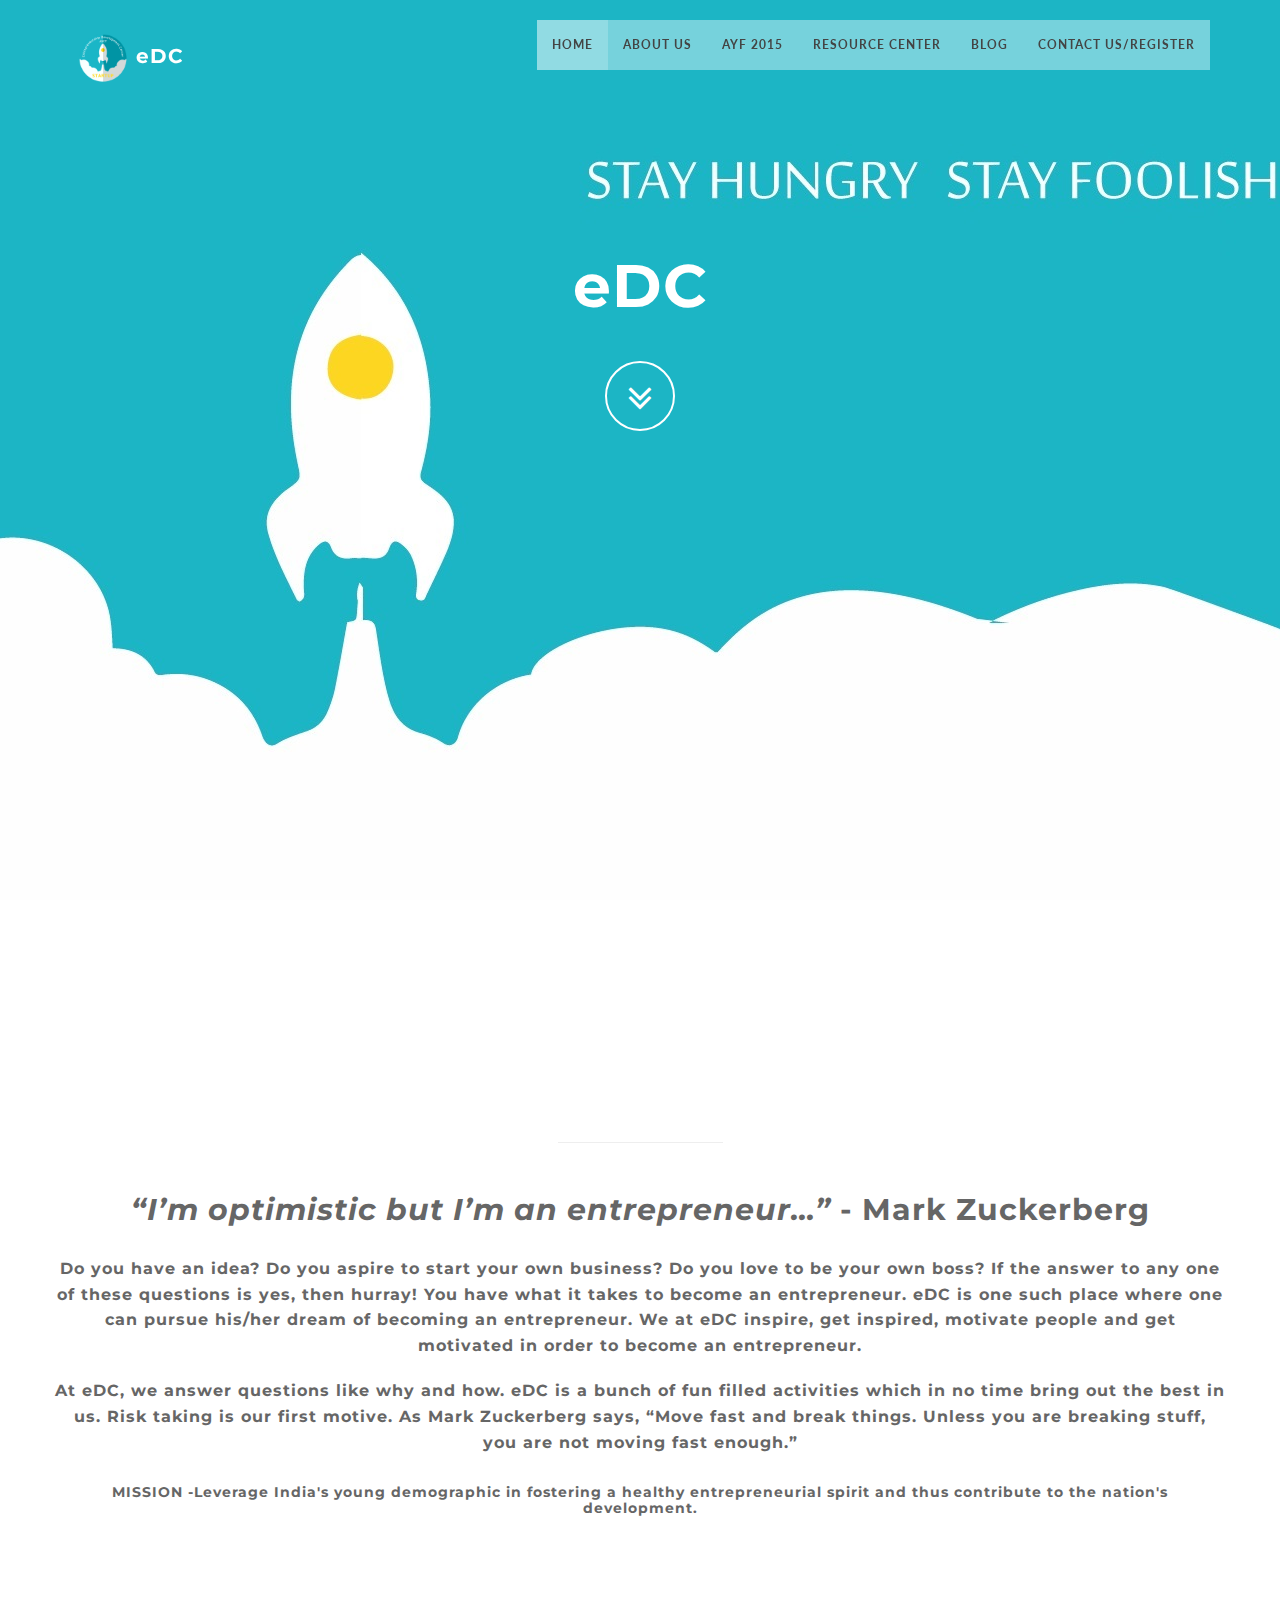
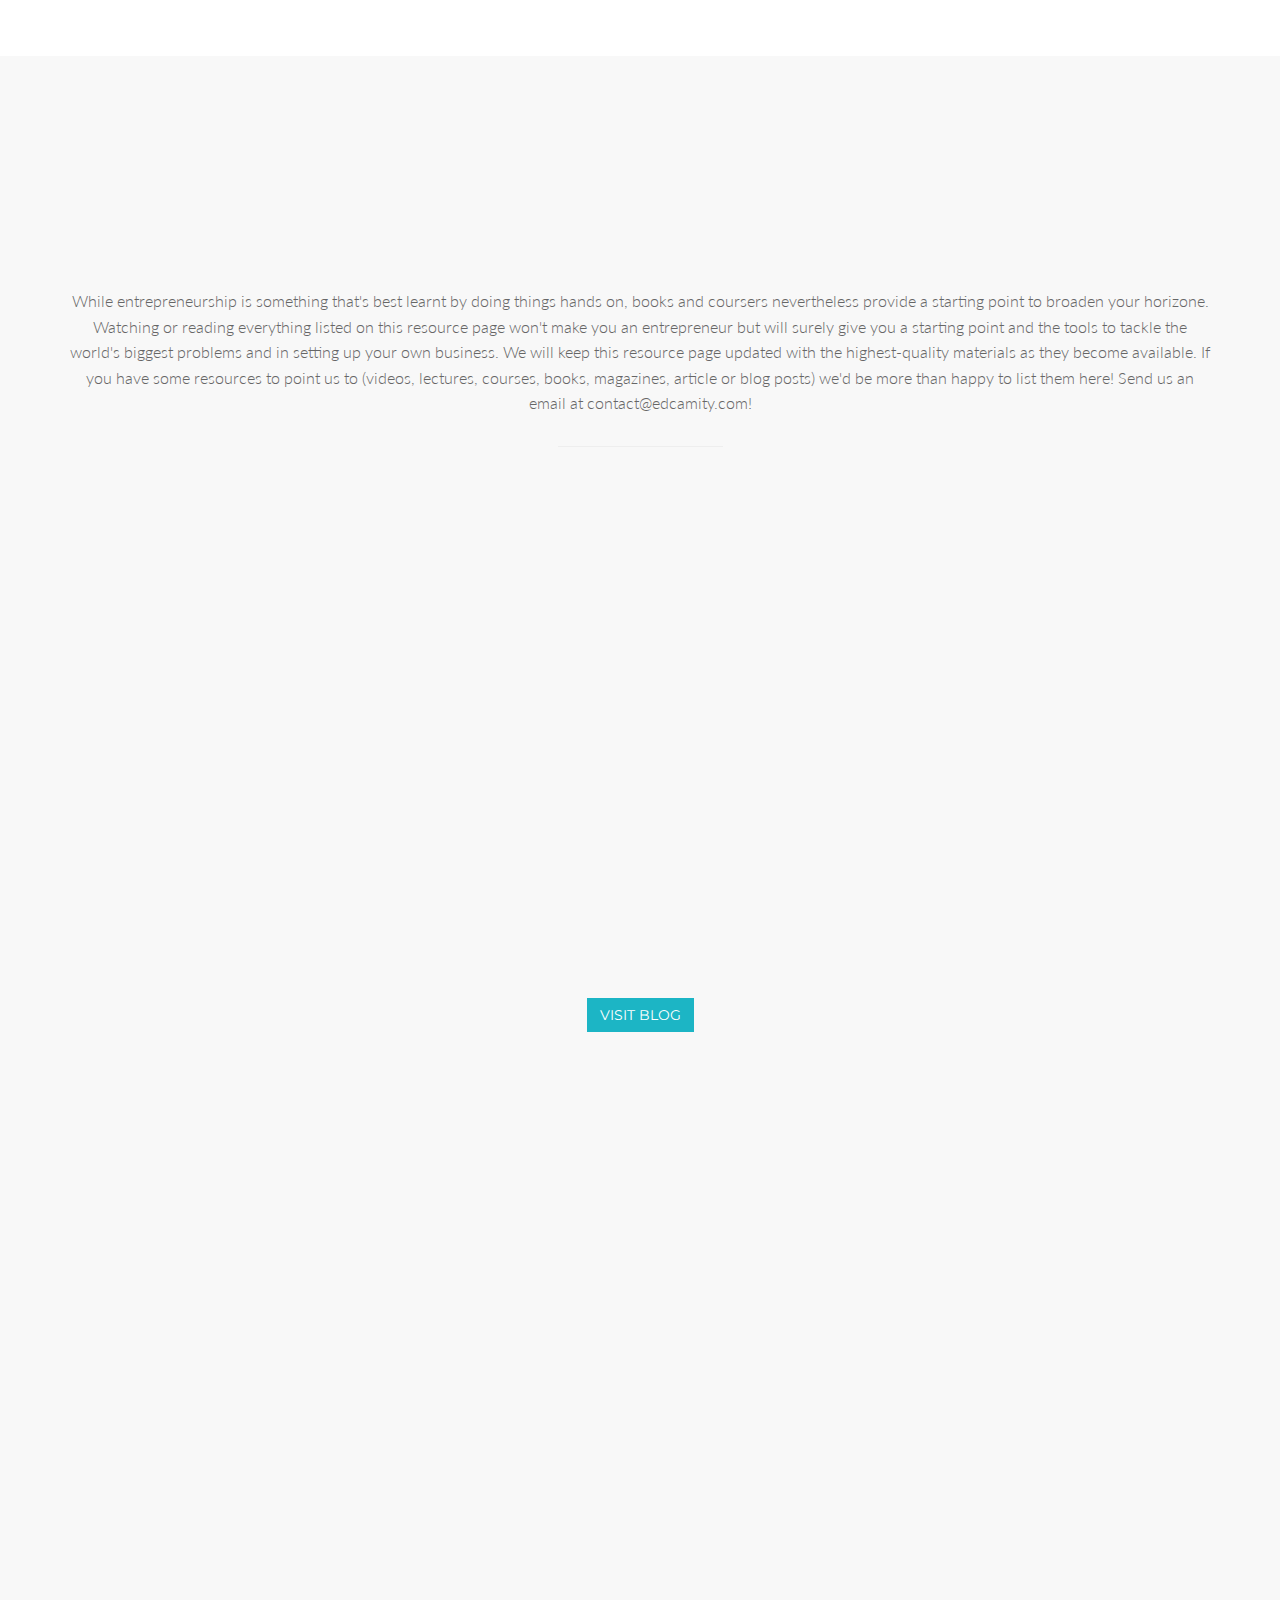
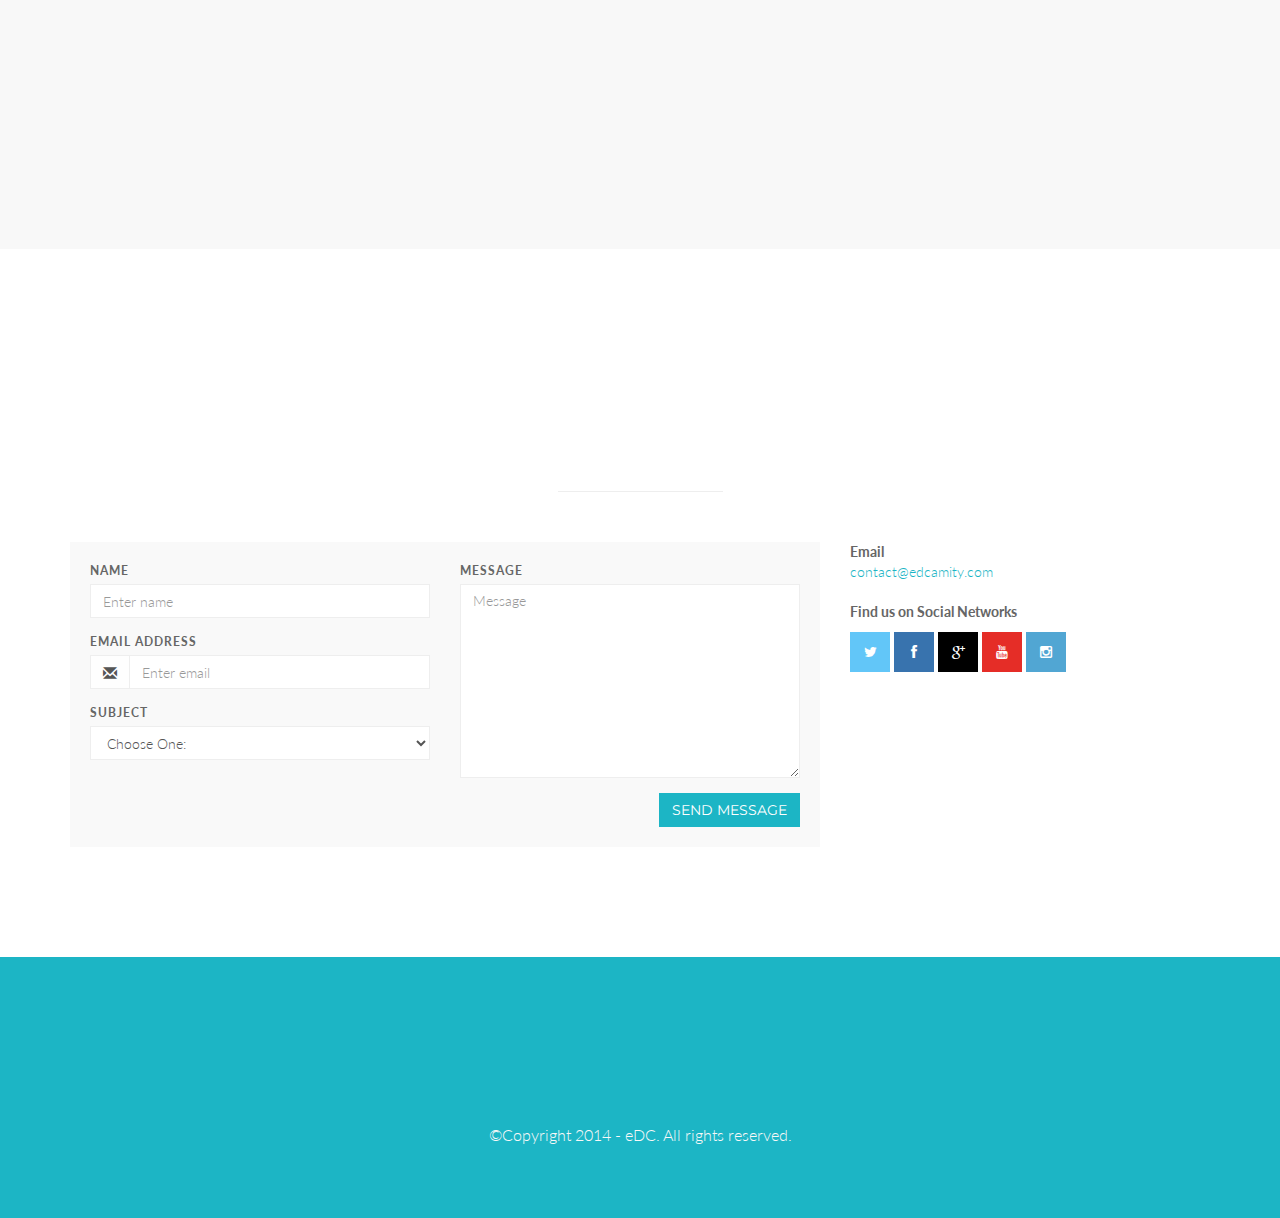
<file: index.html>
<!DOCTYPE html>
<html lang="en">

<head>
    <meta charset="utf-8">
    <meta name="viewport" content="width=device-width, initial-scale=1.0">
    <meta name="description" content="">
    <meta name="author" content="">

    <title>eDC - Amity University</title>

    <!-- Bootstrap Core CSS -->
    <link href="css/bootstrap.min.css" rel="stylesheet" type="text/css">

    <!-- Fonts -->
    <link href="font-awesome/css/font-awesome.min.css" rel="stylesheet" type="text/css">
	<link href="css/animate.css" rel="stylesheet" />
    <!-- Squad theme CSS -->
    <link href="css/style.css" rel="stylesheet">
	<link href="color/default.css" rel="stylesheet">

<script>
  (function(i,s,o,g,r,a,m){i['GoogleAnalyticsObject']=r;i[r]=i[r]||function(){
  (i[r].q=i[r].q||[]).push(arguments)},i[r].l=1*new Date();a=s.createElement(o),
  m=s.getElementsByTagName(o)[0];a.async=1;a.src=g;m.parentNode.insertBefore(a,m)
  })(window,document,'script','//www.google-analytics.com/analytics.js','ga');

  ga('create', 'UA-57972873-1', 'auto');
  ga('send', 'pageview');

</script>
</head>

<body id="page-top" data-spy="scroll" data-target=".navbar-custom">
	<!-- Preloader -->
	<div id="preloader">
	  <div id="load"></div>
	</div>

    <nav class="navbar navbar-custom navbar-fixed-top" role="navigation">
        <div class="container">
            <div class="navbar-header page-scroll">
                <button type="button" class="navbar-toggle" data-toggle="collapse" data-target=".navbar-main-collapse">
                    <i class="fa fa-bars"></i>
                </button>
                <a class="navbar-brand" href="index.html">
                    <h1><img src="img/logo.png"></img>eDC</h1>
                </a>
            </div>

            <!-- Collect the nav links, forms, and other content for toggling -->
            <div class="collapse navbar-collapse navbar-right navbar-main-collapse">
      <ul class="nav navbar-nav">
        <li class="active"><a href="#intro">Home</a></li>
        <li><a href="#about">About Us</a></li>
	<li><a href="/ayf">AYF 2015</a></li>

		<li><a href="#service">Resource Center</a></li>
		<li><a href="#blog">Blog</a></li>
		<li><a href="#contact">Contact Us/Register</a></li>
		
       
      </ul>
            </div>
            <!-- /.navbar-collapse -->
        </div>
        <!-- /.container -->
    </nav>

	<!-- Section: intro -->
    <section id="intro" class="intro">
	
		<div class="slogan">
			<h2><span class="text_color">eDC</span> </h2>
			<h4></h4>
		</div>
		<div class="page-scroll">
			<a href="#about" class="btn btn-circle">
				<i class="fa fa-angle-double-down animated"></i>
			</a>
		</div>
    </section>
	<!-- /Section: intro -->

	<!-- Section: about -->
    <section id="about" class="home-section text-center">
		<div class="heading-about">
			<div class="container">
			<div class="row">
				<div class="col-lg-8 col-lg-offset-2">
					<div class="wow bounceInDown" data-wow-delay="0.4s">
					<div class="section-heading">
					<h2>About us</h2>
					<i class="fa fa-2x fa-angle-down"></i>

					</div>
					</div>
				</div>
			</div>
			</div>
		</div>
		<div class="container">

		<div class="row">
			<div class="col-lg-2 col-lg-offset-5">
				<hr class="marginbot-50">
			</div>
		</div>
        <div class="row">
        <h2><i>“I’m optimistic but I’m an entrepreneur…”</i> - Mark Zuckerberg</h2>
        <h6>
        <p>Do you have an idea? Do you aspire to start your own business? Do you love to be your own boss? If the answer to any one of these questions is yes, then hurray! You have what it takes to become an entrepreneur. eDC is one such place where one can pursue his/her dream of becoming an entrepreneur. We at eDC inspire, get inspired, motivate people and get motivated in order to become an entrepreneur.</p><p>At eDC, we answer questions like why and how. eDC is a bunch of fun filled activities which in no time bring out the best in us. Risk taking is our first motive. As Mark Zuckerberg says, “Move fast and break things. Unless you are breaking stuff, you are not moving fast enough.”</p></h6><h5>MISSION -Leverage India's young demographic in fostering a healthy entrepreneurial spirit and thus contribute to the nation's development.</h5>
        </div>		
		</div>
	</section>
	<!-- /Section: about -->
	

	<!-- Section: services -->
    <section id="service" class="home-section text-center bg-gray">
		
		<div class="heading-about">
			<div class="container">
			<div class="row">
				<div class="col-lg-8 col-lg-offset-2">
					<div class="wow bounceInDown" data-wow-delay="0.4s">
					<div class="section-heading">
					<h2>Resource Center</h2>
					<i class="fa fa-2x fa-angle-down"></i>

					</div>
					</div>
				</div>
			</div>
			</div>
		</div>
		<div class="container">
		<p>While entrepreneurship is something that's best learnt by doing things hands on, books and coursers nevertheless provide a starting point to broaden your horizone. Watching or reading everything listed on this resource page won't make you an entrepreneur but will surely give you a starting point and the tools to tackle the world's biggest problems and in setting up your own business.

We will keep this resource page updated with the highest-quality materials as they become available. If you have some resources to point us to (videos, lectures, courses, books, magazines, article or blog posts) we'd be more than happy to list them here! Send us an email at contact@edcamity.com!</p>
		<div class="row">
			<div class="col-lg-2 col-lg-offset-5">
				<hr class="marginbot-50">

			</div>
		</div>
        <div class="row">
            <div class="col-sm-3 col-md-3">
				<div class="wow fadeInLeft" data-wow-delay="0.2s">
                <div class="service-box">
					<div class="service-icon">
						<img src="img/icons/service-icon-1.png" alt="" />
					</div>
					<div class="service-desc">
						<h5>Lectures/Videos</h5>
						<p>Coming Soon.</p>
					</div>
                </div>
				</div>
            </div>
			<div class="col-sm-3 col-md-3">
				<div class="wow fadeInUp" data-wow-delay="0.2s">
                <div class="service-box">
					<div class="service-icon">
						<img src="img/icons/service-icon-2.png" alt="" />
					</div>
					<div class="service-desc">
						<h5>Courses</h5>
						<p>Coming Soon.</p>
					</div>
                </div>
				</div>
            </div>
			<div class="col-sm-3 col-md-3">
				<div class="wow fadeInUp" data-wow-delay="0.2s">
                <div class="service-box">
					<div class="service-icon">
						<img src="img/icons/service-icon-3.png" alt="" />
					</div>
					<div class="service-desc">
						<h5>Books</h5>
						<p>Coming Soon.</p>
					</div>
                </div>
				</div>
            </div>
			<div class="col-sm-3 col-md-3">
				<div class="wow fadeInRight" data-wow-delay="0.2s">
                <div class="service-box">
					<div class="service-icon">
						<img src="img/icons/service-icon-4.png" alt="" />
					</div>
					<div class="service-desc">
						<h5>Articles</h5>
						<p>Coming soon.</p>
					</div>
                </div>
				</div>
            </div>
        </div>		
		</div>
	</section>
	<!-- /Section: services -->
	
 <section id="blog" class="home-section text-center bg-gray">
		
		<div class="heading-about">
			<div class="container">
			<div class="row">
				<div class="col-lg-8 col-lg-offset-2">
					<div class="wow bounceInDown" data-wow-delay="0.4s">
					<div class="section-heading">
					<h2>eDC Blog</h2>
					<i class="fa fa-2x fa-angle-down"></i>

					</div>
					</div>
				</div>
			</div>
			</div>
		</div>
		<div class="container">
		<p><a href="/blog" class="btn btn-skin btn-primary" > Visit Blog</a></p><br><br><br>
		<div class="heading-about">
			<div class="container">
			<div class="row">
				<div class="col-lg-8 col-lg-offset-2">
					<div class="wow bounceInDown" data-wow-delay="0.8s">
					<div class="section-heading">
					<h2>eDC Facebook Page</h2>
					<i class="fa fa-2x fa-angle-down"></i>

					</div>
					</div>
				</div>
			</div>
			</div>
		</div>
		<iframe src="https://www.facebook.com/plugins/likebox.php?href=https%3A%2F%2Fwww.facebook.com%2Fedcamity&amp;width=800&amp;height=500&amp;colorscheme=light&amp;show_faces=false&amp;header=false&amp;stream=true&amp;show_border=false&amp;appId=640959109324642" scrolling="yes" frameborder="0" style="border:none; overflow:hidden; width:1200px; height:500px;" allowTransparency="true"></iframe>
        </div>		

	</section>
	<!-- /Section: services -->
	

	<!-- Section: contact -->
    <section id="contact" class="home-section text-center">
		<div class="heading-contact">
			<div class="container">
			<div class="row">
				<div class="col-lg-8 col-lg-offset-2">
					<div class="wow bounceInDown" data-wow-delay="0.4s">
					<div class="section-heading">
					<h2>Contact Us/Register</h2>
					<i class="fa fa-2x fa-angle-down"></i>

					</div>
					</div>
				</div>
			</div>
			</div>
		</div>
		<div class="container">

		<div class="row">
			<div class="col-lg-2 col-lg-offset-5">
				<hr class="marginbot-50">
			</div>
		</div>
    <div class="row">
        <div class="col-lg-8">
            <div class="boxed-grey">
                <form id="contact-form" >
                <div class="row">
                    <div class="col-md-6">
                        <div class="form-group">
                            <label for="name">
                                Name</label>
                            <input type="text" class="form-control" id="name" placeholder="Enter name" required="required" />
                        </div>
                        <div class="form-group">
                            <label for="email">
                                Email Address</label>
                            <div class="input-group">
                                <span class="input-group-addon"><span class="glyphicon glyphicon-envelope"></span>
                                </span>
                                <input type="email" class="form-control" id="email" placeholder="Enter email" required="required" /></div>
                        </div>
                        <div class="form-group">
                            <label for="subject">
                                Subject</label>
                            <select id="subject" name="subject" class="form-control" required="required">
                                <option value="na" selected="">Choose One:</option>
                                <option value="service">Registration</option>
                                <option value="suggestions">Suggestions</option>
                                <option value="product">Misc</option>
                            </select>
                        </div>
                    </div>
                    <div class="col-md-6">
                        <div class="form-group">
                            <label for="name">
                                Message</label>
                            <textarea name="message" id="message" class="form-control" rows="9" cols="25" required="required"
                                placeholder="Message"></textarea>
                        </div>
                    </div>
                    <div class="col-md-12">
                        <button type="submit" class="btn btn-skin pull-right" id="btnContactUs">
                            Send Message</button>
                    </div>
                </div>
                </form>
            </div>
        </div>
		
		<div class="col-lg-4">
			<div class="widget-contact">
				

				<address>
				  <strong>Email</strong><br>
				  <a href="mailto:#">contact@edcamity.com</a>
				</address>	
				<address>
				  <strong>Find us on Social Networks</strong><br>
                       	<ul class="company-social">
                       	<li class="social-twitter"><a href="https://www.twitter.com/edcamity" target="_blank"><i class="fa fa-twitter"></i></a></li>
                            <li class="social-facebook"><a href="https://www.facebook.com/edcamity" target="_blank"><i class="fa fa-facebook"></i></a></li>
                            <li class="social-google"><a href="https://plus.google.com/+Edcamity/about" target="_blank"><i class="fa fa-google-plus"></i></a></li>
                            <li class="social-deviantart"><a href="https://www.youtube.com/user/edcamity" target="_blank"><i class="fa fa-youtube"></i></a></li>
                            <li class="social-vimeo"><a href="http://instagram.com/edc_amity" target="_blank"><i class="fa fa-instagram"></i></a></li>
                        </ul>	
				</address>					
			
			</div>	
		</div>
		

    </div>	

		</div>
	</section>
	<!-- /Section: contact -->

	<footer>
		<div class="container">
			<div class="row">
				<div class="col-md-12 col-lg-12">
					<div class="wow shake" data-wow-delay="0.4s">
					<div class="page-scroll marginbot-30">
						<a href="#intro" id="totop" class="btn btn-circle">
							<i class="fa fa-angle-double-up animated"></i>
						</a>
					</div>
					</div>
					<p>&copy;Copyright 2014 - eDC. All rights reserved.</p>
				</div>
			</div>	
		</div>
	</footer>

    <!-- Core JavaScript Files -->
    <script src="js/jquery.min.js"></script>
    <script src="js/bootstrap.min.js"></script>
    <script src="js/jquery.easing.min.js"></script>	
	<script src="js/jquery.scrollTo.js"></script>
	<script src="js/wow.min.js"></script>
    <!-- Custom Theme JavaScript -->
    <script src="js/custom.js"></script>

</body>

</html>
</file>
<file: css/style.css>
/* ==== Google font ==== */
@import url('http://fonts.googleapis.com/css?family=Lato:100,300,400,700,900,100italic,300italic,400italic,700italic,900italic|Montserrat:700|Merriweather:400italic');


body {
    width: 100%;
    height: 100%;
    font-family: 'Lato',sans-serif;
	font-weight: 300;
    color: #666;
    background-color: #fff;
}

html {
    width: 100%;
    height: 100%;
}

h1,
h2,
h3,
h4,
h5,
h6 {
    margin: 0 0 30px;
    
    font-family: Montserrat,sans-serif;
    font-weight: 700;
    letter-spacing: 1px;
}

p {
    margin: 0 0 20px;
    font-size: 16px;
    line-height: 1.6em;
}

p.lead {
	font-weight: 600;
}

a {
    color: #28c3ab;
    -webkit-transition: all .2s ease-in-out;
    -moz-transition: all .2s ease-in-out;
    transition: all .2s ease-in-out;
}

a:hover,
a:focus {
    text-decoration: none;
    color: #176e61;
}

.light {
    font-weight: 400;
}

.navbar {
    margin-bottom: 0;
    border-bottom: 1px solid rgba(255,255,255,.3);
	
}

.navbar-brand {
    font-weight: 700;
}
.navbar-brand {
  height: 40px;
  padding: 5px 15px;
  font-size: 18px;
  line-height: 1em;
}

.navbar-brand h1{
	color: #fff;
  font-size: 20px;
  line-height: 40px;
}

.navbar-brand:focus {
    outline: 0;
}

.nav.navbar-nav {
    background-color: rgba(255,255,255,.4);
}

.navbar-custom.top-nav-collapse .nav.navbar-nav {
    background-color: rgba(0,0,0,0);
}


.navbar-custom ul.nav li a {
	font-size: 12px;
	letter-spacing: 1px;
    color: #444;
	text-transform: uppercase;
	font-weight: 700;
}

.navbar-custom.top-nav-collapse ul.nav li a {
	    -webkit-transition: all .2s ease-in-out;
    -moz-transition: all .2s ease-in-out;
    transition: all .2s ease-in-out;
	color: #fff;
}

.navbar-custom ul.nav ul.dropdown-menu {
	  border-radius: 0;	
}

.navbar-custom ul.nav ul.dropdown-menu li {
	border-bottom: 1px solid #f5f5f5;

}

.navbar-custom ul.nav ul.dropdown-menu li:last-child{
	border-bottom: none;
}

.navbar-custom ul.nav ul.dropdown-menu li a {
	padding: 10px 20px;
}

.navbar-custom ul.nav ul.dropdown-menu li a:hover {
	background: #fefefe;
}

.navbar-custom.top-nav-collapse ul.nav ul.dropdown-menu li a {
	color: #666;
}

.navbar-custom .nav li a {
    -webkit-transition: background .3s ease-in-out;
    -moz-transition: background .3s ease-in-out;
    transition: background .3s ease-in-out;
}

.navbar-custom .nav li a:hover,
.navbar-custom .nav li a:focus,
.navbar-custom .nav li.active {
    outline: 0;
    background-color: rgba(255,255,255,.2);
}
.navbar-custom .nav li a:hover,
.navbar-custom .nav li a:focus,
.navbar-custom .nav li.active {
    outline: 0;
    background-color: rgba(255,255,255,.2);
}

.navbar-toggle {
    padding: 4px 6px;
    font-size: 14px;
    color: #fff;
}

.navbar-toggle:focus,
.navbar-toggle:active {
    outline: 0;
}


/* loader */
#preloader {
    background: #ffffff;
    bottom: 0;
    height: 100%;
    left: 0;
    position: fixed;
    right: 0;
    top: 0;
    width: 100%;
    z-index: 999;
}


#loaderInner {
    background:#ffffff url(../img/spinner.gif) center center no-repeat;
    height: 60px;
    left: 50%;
    margin: -50px 0 0 -50px;
    position: absolute;
    top: 50%;
    width: 60px;
}

@keyframes boxSpin{
  0%{
    transform: translate(-10px, 0px);
  }
  25%{
    transform: translate(10px, 10px);
  }
  50%{
    transform: translate(10px, -10px);
  }
  75%{
    transform: translate(-10px, -10px);
  }
  100%{
    transform: translate(-10px, 10px);
  }
}


@keyframes shadowSpin{
  0%{
    box-shadow: 10px -10px #39CCCC, -10px 10px #FFDC00;
  }
  25%{
    box-shadow: 10px 10px #39CCCC, -10px -10px #FFDC00;
  }
  50%{
    box-shadow: -10px 10px #39CCCC, 10px -10px #FFDC00;
  }
  75%{
    box-shadow: -10px -10px #39CCCC, 10px 10px #FFDC00;
  }
  100%{
    box-shadow: 10px -10px #39CCCC, -10px 10px #FFDC00;
  }
}

#load {
	z-index: 9999;
  background-color: #FF4136;
  opacity: 0.75;
  width: 10px;
  height: 10px;
  position: absolute;
  top: 50%;
  margin: -5px auto 0 auto;
  left: 0;
  right: 0;
  border-radius: 0px;
  border: 5px solid #FF4136;
  box-shadow: 10px 0px #39CCCC, 10px 0px #01FF70;
  animation: shadowSpin 1s ease-in-out infinite;
}

/* misc */
hr {
  margin-top: 10px;
}

/* margins */
.marginbot-0{margin-bottom:0 !important;}
.marginbot-10{margin-bottom:10px !important;}
.marginbot-20{margin-bottom:20px !important;}
.marginbot-30{margin-bottom:30px !important;}
.marginbot-40{margin-bottom:40px !important;}
.marginbot-50{margin-bottom:50px !important;}

/* ===========================
--- General sections
============================ */

.home-section {
    padding-top: 110px;
    padding-bottom: 110px;
	display:block;
    position:relative;
    z-index:120;
}


.section-heading h2 {
	font-size: 40px;
}
.section-heading i {
	margin-bottom: 20px;
}


/* --- section bg var --- */

.bg-white {
	background: #fff;
}

.bg-gray {
	background: #f8f8f8;
}


.bg-dark {
	background: #575757;
}

/* --- section color var --- */

.text-light {
	color: #fff;
}



/* ===========================
--- Intro
============================ */

.intro {
	width:100%;
	position:relative;
	
	background: url(../img/bg1.jpg) no-repeat top center;
  /* Background image is centered vertically and horizontally at all times */
  background-position: center center;
  
  /* Background image doesn't tile */
  background-repeat: no-repeat;
  
  /* Background image is fixed in the viewport so that it doesn't move when 
     the content's height is greater than the image's height */

  
  /* This is what makes the background image rescale based
     on the container's size */
  background-size: cover;
}

#intro.intro {
	padding:20% 0 0 0;
}

.intro .slogan {
	text-align: center;
  text-shadow: none;

}

.intro .page-scroll {
	text-align: center;
}

.brand-heading {
    font-size: 40px;
}

.intro-text {
    font-size: 18px;
}

.intro .slogan h2 {
	color: #FFF;
	text-shadow: none;
	font-size: 60px;
	line-height: 60px;
	font-weight: 700;
	font-family: Montserrat, sans-serif;
	background-color: rgba(0, 0, 0, 0);
	text-decoration: none;
	
	border-width: 0px;
	border-color: #000;
	border-style: none;
	text-shadow: none;
}

.intro .slogan h4 {
	color: #fff;
	text-shadow: -1px 1px 1px #000;
}


/* ===========================
--- About
============================ */

.boxed-grey {
	background: #f9f9f9;
	padding: 20px;
}

.team h5 {
	margin-bottom: 10px;
}

.team p.subtitle {
	margin-bottom: 10px;
}

.avatar {
	margin-bottom: 20px;
}

.team-social {
	margin-left: 0;
	padding-left: 0;
	
}

.team-social {
	text-align: center;
}

.team-social li{
    display: inline-block;
	margin:0 !important;
	padding:0;
}


.team-social a{
	margin:0;
	padding:0;
    display: block;
	width: 40px;
    height: 40px;
    line-height: 40px;
    text-align: center;
    background: #3bbec0;
	color: #fff;
    -webkit-transition: background .3s ease-in-out;
    transition: background .3s ease-in-out;
}
.team-social a i{
	text-align: center;
	margin:0;
	padding:0;
}
.team-social .social-facebook a{background: #3873ae;}
.team-social .social-twitter a{background: #62c6f8;}
.team-social .social-dribble a{background: #d74980;}
.team-social .social-deviantart a{background: #e52d27;}
.team-social .social-google a{background: #000;}
.team-social .social-vimeo a{background: #51a6d3;}
.team-social .social-facebook a:hover{background: #4893ce;}
.team-social .social-twitter a:hover{background: #82e6ff;}
.team-social .social-dribble a:hover{background: #f769a0;}
.team-social .social-deviantart a:hover{background: #e52d27;}
.team-social .social-google a:hover{background: #333;}
.team-social .social-vimeo a:hover{background: #71c6f3;}


/* ===========================
--- Services
============================ */

.service-icon {
	margin-bottom: 20px;
}	



/* ===========================
--- Contact
============================ */

form#contact-form .form-group label {
	text-align: left !important;
	display: block;
	text-transform: uppercase;
	letter-spacing: 1px;
	font-size: 12px;
}
form#contact-form input,form#contact-form select,form#contact-form textarea {
	border-radius: 0;
	border: 1px solid #eee;
  -webkit-box-shadow: none;
          box-shadow:  none;
}

form#contact-form input:focus,form#contact-form select:focus,form#contact-form textarea:focus {
  -webkit-box-shadow: 0 1px 2px rgba(0, 0, 0, .05);
          box-shadow: 0 1px 2px rgba(0, 0, 0, .05);
}
.input-group-addon {
  background-color: #fefefe;
  border: 1px solid #eee;
  border-radius: 0;
}

.widget-contact {
	text-align: left;
}


.company-social {
	margin-left: 0;
	padding-left: 0;
	margin-top: 10px;
}

.company-social {
	text-align: left;
}

.company-social li{
    display: inline-block;
	margin:0 !important;
	padding:0;
}


.company-social a{
	margin:0;
	padding:0;
    display: block;
	width: 40px;
    height: 40px;
    line-height: 40px;
    text-align: center;
    background: #3bbec0;
	color: #fff;
    -webkit-transition: background .3s ease-in-out;
    transition: background .3s ease-in-out;
}
.company-social a i{
	text-align: center;
	margin:0;
	padding:0;
}
.company-social .social-facebook a{background: #3873ae;}
.company-social .social-twitter a{background: #62c6f8;}
.company-social .social-dribble a{background: #d74980;}
.company-social .social-deviantart a{background: #e52d27;}
.company-social .social-google a{background: #000;}
.company-social .social-vimeo a{background: #51a6d3;}
.company-social .social-facebook a:hover{background: #4893ce;}
.company-social .social-twitter a:hover{background: #82e6ff;}
.company-social .social-dribble a:hover{background: #f769a0;}
.company-social .social-deviantart a:hover{background: #e52d27;}
.company-social .social-google a:hover{background: #333;}
.company-social .social-vimeo a:hover{background: #71c6f3;}



/* ===========================
--- Footer
============================ */

footer {
	text-align: center;
	padding: 50px 0 ;
	
}

footer p {
	color: #f8f8f8;
}

/* ==========================
Parallax
============================= */

#parallax1{	
	background-image: url(../img/parallax/1.jpg);
}

#parallax1:after {	
	background-image: url([data-uri]);
	content: "";
	position: absolute;
	bottom: 0;
	left: 0;
	right: 0;
	top: 0;
	opacity: 0.7;
	z-index: -1;
}


#parallax2{	
	background-image: url(../img/parallax/2.jpg);

}

#parallax2:after  {	
	background-image: url([data-uri]);
	content: "";
	position: absolute;
	bottom: 0;
	left: 0;
	right: 0;
	top: 0;
	opacity: 0.7;
	z-index: -1;
}


/* ===========================
--- Elements
============================ */

.btn {
	border-radius: 0;
    text-transform: uppercase;
    font-family: Montserrat,sans-serif;
    font-weight: 400;
    -webkit-transition: all .3s ease-in-out;
    -moz-transition: all .3s ease-in-out;
    transition: all .3s ease-in-out;
}


.btn-circle {
    width: 70px;
    height: 70px;
    margin-top: 15px;
    padding: 7px 16px;
    border: 2px solid #fff;
    border-radius: 50%;
    font-size: 40px;
    color: #fff;
    background: 0 0;
    -webkit-transition: background .3s ease-in-out;
    -moz-transition: background .3s ease-in-out;
    transition: background .3s ease-in-out;
}

.btn-circle.btn-dark {
    border: 2px solid #666;
    color: #666;
}


.btn-circle:hover,
.btn-circle:focus {
    outline: 0;
    color: #fff;
    background: rgba(255,255,255,.1);
}

.btn-circle.btn-dark :hover,
.btn-circle.btn-dark :focus {
    outline: 0;
    color: #999;
    background: #fff;
}

.btn-circle.btn-dark :hover i,
.btn-circle.btn-dark :focus i{
    color: #999;
}

.page-scroll .btn-circle i.animated {
    -webkit-transition-property: -webkit-transform;
    -webkit-transition-duration: 1s;
    -moz-transition-property: -moz-transform;
    -moz-transition-duration: 1s;
}

.page-scroll .btn-circle:hover i.animated {
    -webkit-animation-name: pulse;
    -moz-animation-name: pulse;
    -webkit-animation-duration: 1.5s;
    -moz-animation-duration: 1.5s;
    -webkit-animation-iteration-count: infinite;
    -moz-animation-iteration-count: infinite;
    -webkit-animation-timing-function: linear;
    -moz-animation-timing-function: linear;
}

@-webkit-keyframes pulse {    
    0 {
        -webkit-transform: scale(1);
        transform: scale(1);
    }

    50% {
        -webkit-transform: scale(1.2);
        transform: scale(1.2);
    }

    100% {
        -webkit-transform: scale(1);
        transform: scale(1);
    }
}

@-moz-keyframes pulse {    
    0 {
        -moz-transform: scale(1);
        transform: scale(1);
    }

    50% {
        -moz-transform: scale(1.2);
        transform: scale(1.2);
    }

    100% {
        -moz-transform: scale(1);
        transform: scale(1);
    }
}


#text {
    color: #fff;
    background: #ffcc00;
}

#map {
	height: 500px;
}


.btn-skin:hover,
.btn-skin:focus,
.btn-skin:active,
.btn-skin.active {
  color: #fff;
  background-color: #666;
  border-color: #666;
}


.btn-default:hover,
.btn-default:focus {
    border: 1px solid #28c3ab;
    outline: 0;
    color: #000;
    background-color: #28c3ab;
}

.btn-huge {
    padding: 25px;
    font-size: 26px;
}

.banner-social-buttons {
    margin-top: 0;
}


/* Media queries */

@media(min-width:767px) {

    .navbar {
        padding: 20px 0;
        border-bottom: 0;
        letter-spacing: 1px;
        background: 0 0;
        -webkit-transition: background .5s ease-in-out,padding .5s ease-in-out;
        -moz-transition: background .5s ease-in-out,padding .5s ease-in-out;
        transition: background .5s ease-in-out,padding .5s ease-in-out;
    }

    .top-nav-collapse {
        padding: 0;
        background-color: #000;
    }

    .navbar-custom.top-nav-collapse {
        border-bottom: 1px solid rgba(255,255,255,.3);
    }
	
    .intro {
        height: 100%;
        padding: 0;
    }

    .brand-heading {
        font-size: 100px;
    }
	

    .intro-text {
        font-size: 25px;
    }


}
@media (max-width:768px) {
	
	.team.boxed-grey {
		margin-bottom: 30px;
	}
	
	.boxed-grey {
		margin-bottom: 30px;
	}

	
}

@media (max-width:480px) {

	.navbar-custom .nav.navbar-nav {
    background-color: rgba(255,255,255,.4);
	}
	
	.navbar.navbar-custom.navbar-fixed-top {
		margin-bottom: 30px;
	}
	
	.tp-banner-container {
		padding-top:40px;
	}

	.page-scroll a.btn-circle {
		width: 40px;
		height: 40px;
		margin-top: 10px;
		padding: 7px 0;
		border: 2px solid #fff;
		border-radius: 50%;
		font-size: 20px;
	}
	
}
</file>
<file: color/default.css>
a,.tp-caption a.btn:hover {
	color: #1CB5C5;
}
.top-nav-collapse {
	background: #1CB5C5;
}

.navbar-custom ul.nav ul.dropdown-menu li a:hover {
	color: #1CB5C5;
}

.owl-theme .owl-controls .owl-page.active span,
.owl-theme .owl-controls.clickable .owl-page:hover span {
    background-color: #1CB5C5;
}

.widget-avatar .avatar:hover {
    border: 5px solid #1CB5C5;
}

.bg-skin {
	background: #1CB5C5;
}

form#contact-form input:focus,form#contact-form select:focus,form#contact-form textarea:focus {
	border-color: #1CB5C5;
}

footer {
    background-color: #1CB5C5;
}

.btn-skin {
  color: #fff;
  background-color: #1CB5C5;
  border-color: #1CB5C5;
}
</file>
